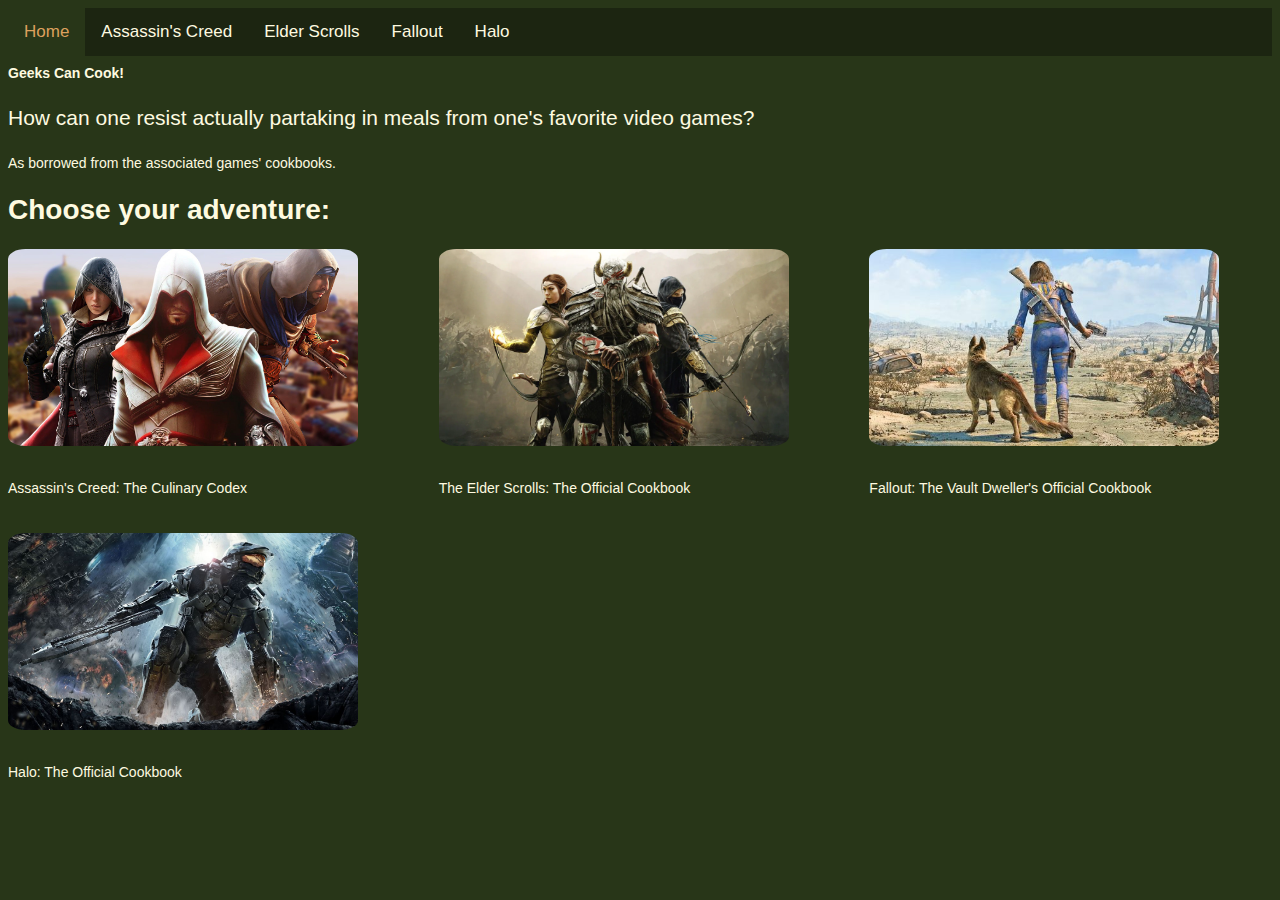
<file: index.html>
<!DOCTYPE html>
<html lang="en">
<head>
    <meta charset="UTF-8">
    <meta http-equiv="X-UA-Compatible" content="IE=edge">
    <meta name="viewport" content="width=device-width, initial-scale=1.0">
    <link rel="stylesheet" href="styles.css" />
    <!-- Loading an icon library to show a hamburger menu (bars) on small screens -->
    <link rel="stylesheet" href="https://cdnjs.cloudflare.com/ajax/libs/font-awesome/4.7.0/css/font-awesome.min.css">
    <title>Geeks Can Cook!</title>
</head>
<body>

    <div class="topnav" id="myTopnav">
        <a class="active" href="index.html">Home</a>
        <a href="recipes/assassinscreed.html">Assassin's Creed</a>
        <a href="recipes/elderscrolls.html">Elder Scrolls</a>
        <a href="recipes/fallout.html">Fallout</a>
        <a href="recipes/halo.html">Halo</a>
        <a href="javascript:void(0);" class="icon" onclick="myFunction()">
            <i class="fa fa-bars"></i>
          </a>
    </div>

    <h1>Geeks Can Cook!</h1>
    <p>How can one resist actually partaking in meals from one's favorite video games?</p>
    <span>As borrowed from the associated games' cookbooks.</span>

    <h2>Choose your adventure:</h2>

    <div class="wrapper">
        <div>
            <a href="/recipes/assassinscreed.html"><img src="/recipe-images/assassinscreed.jpg" alt="Assassin's Creed" class="recipe"></a>
            <p><a href="assassinscreed.html">Assassin's Creed: The Culinary Codex</a></p>
        </div>
        <div>
            <a href="/recipes/elderscrolls.html"><img src="/recipe-images/elderscrolls.webp" alt="Elder Scrolls" class="recipe"></a>
            <p><a href="elderscrolls.html">The Elder Scrolls: The Official Cookbook</a></p>
        </div>
        <div>
            <a href="/recipes/fallout.html"><img src="/recipe-images/fallout.jpg" alt="Fallout" class="recipe"></a>
            <p><a href="fallout.html">Fallout: The Vault Dweller's Official Cookbook</a></p>
        </div>
        <div>
            <a href="/recipes/halo.html"><img src="/recipe-images/halo.jpg" alt="Halo" class="recipe"></a>
            <p><a href="halo.html">Halo: The Official Cookbook</a></p>
        </div>
    </div>

    <script src="app.js"></script>
</body>
</html>
</file>
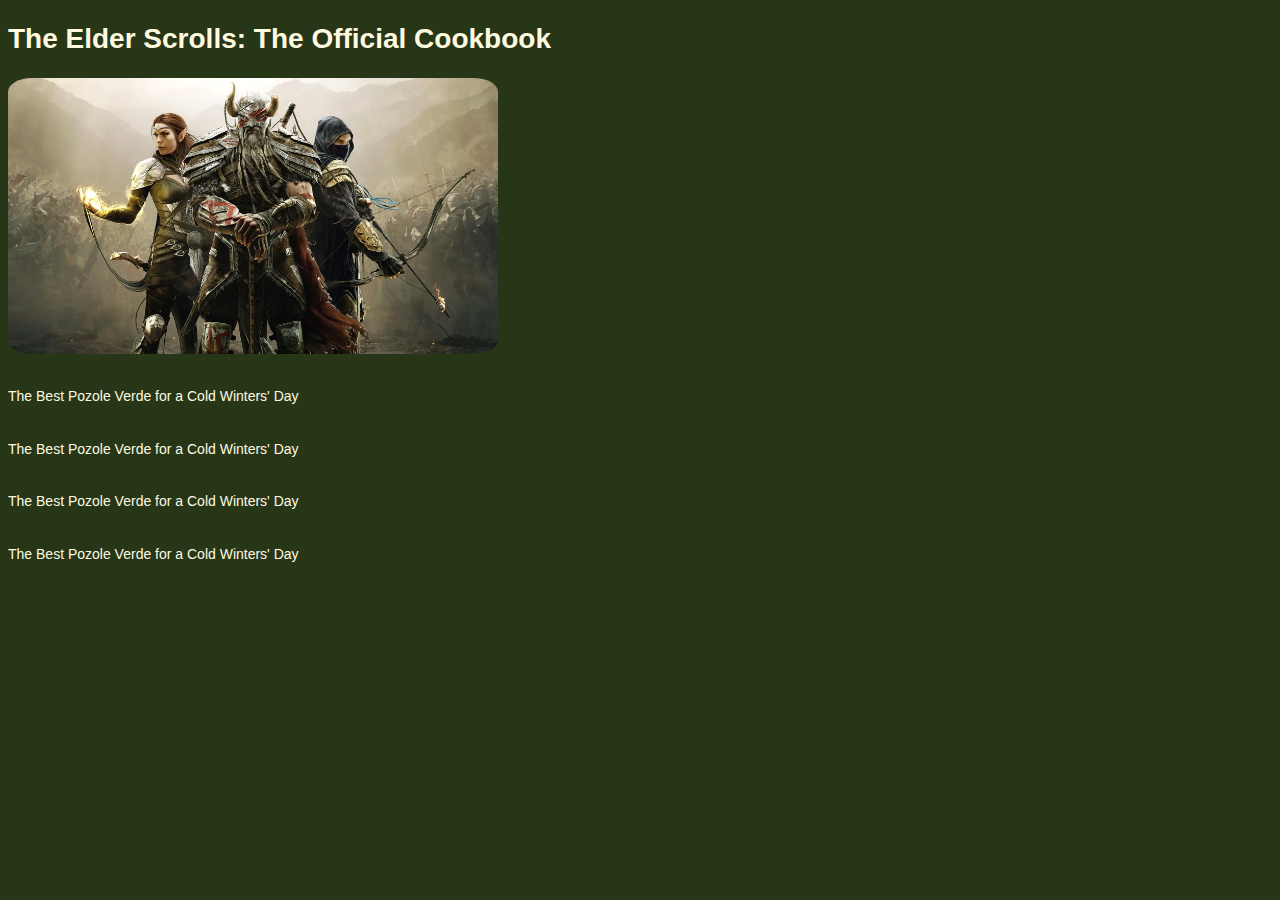
<file: elderscrolls.html>
<!DOCTYPE html>
<html lang="en">
<head>
    <meta charset="UTF-8">
    <meta name="viewport" content="width=device-width, initial-scale=1.0">
    <title>The Elder Scrolls: The Official Cookbook</title>
    <link rel="stylesheet" href="styles.css" />
</head>
<body>

    <h2>The Elder Scrolls: The Official Cookbook</h2>

    <img src="/recipes/elderscrolls.webp" alt="Elder Scrolls" class="recipe-page">

        <p><a href="recipes/pozole-verde.html">The Best Pozole Verde for a Cold Winters' Day</a></p>
        <p><a href="recipes/pozole-verde.html">The Best Pozole Verde for a Cold Winters' Day</a></p>
        <p><a href="recipes/pozole-verde.html">The Best Pozole Verde for a Cold Winters' Day</a></p>
        <p><a href="recipes/pozole-verde.html">The Best Pozole Verde for a Cold Winters' Day</a></p>
    
</body>
</html>
</file>
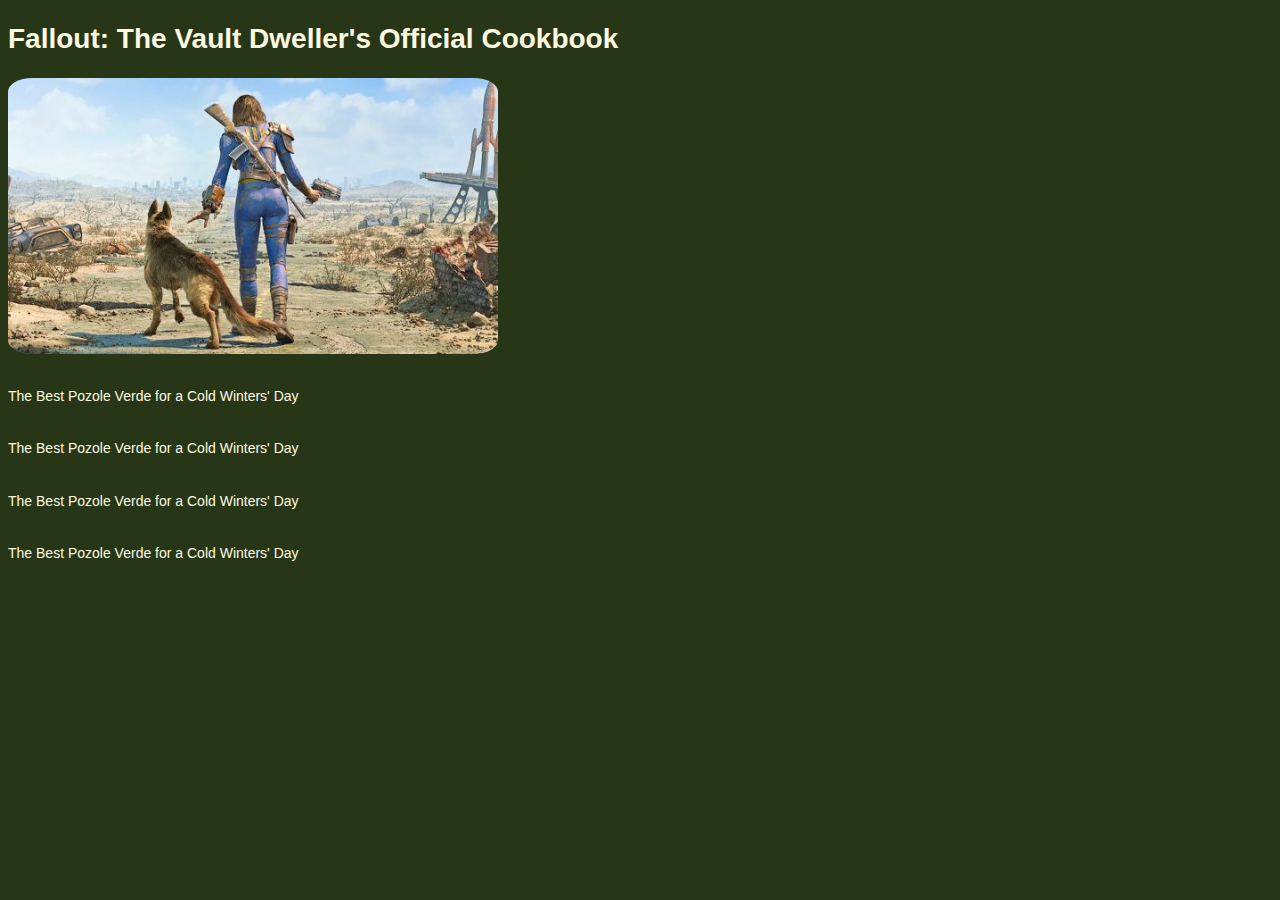
<file: fallout.html>
<!DOCTYPE html>
<html lang="en">
<head>
    <meta charset="UTF-8">
    <meta name="viewport" content="width=device-width, initial-scale=1.0">
    <title>Fallout: The Vault Dweller's Official Cookbook</title>
    <link rel="stylesheet" href="styles.css" />
</head>
<body>

    <h2>Fallout: The Vault Dweller's Official Cookbook</h2>

    <img src="/recipes/fallout.jpg" alt="Fallout" class="recipe-page">

        <p><a href="recipes/pozole-verde.html">The Best Pozole Verde for a Cold Winters' Day</a></p>
        <p><a href="recipes/pozole-verde.html">The Best Pozole Verde for a Cold Winters' Day</a></p>
        <p><a href="recipes/pozole-verde.html">The Best Pozole Verde for a Cold Winters' Day</a></p>
        <p><a href="recipes/pozole-verde.html">The Best Pozole Verde for a Cold Winters' Day</a></p>
    
</body>
</html>
</file>
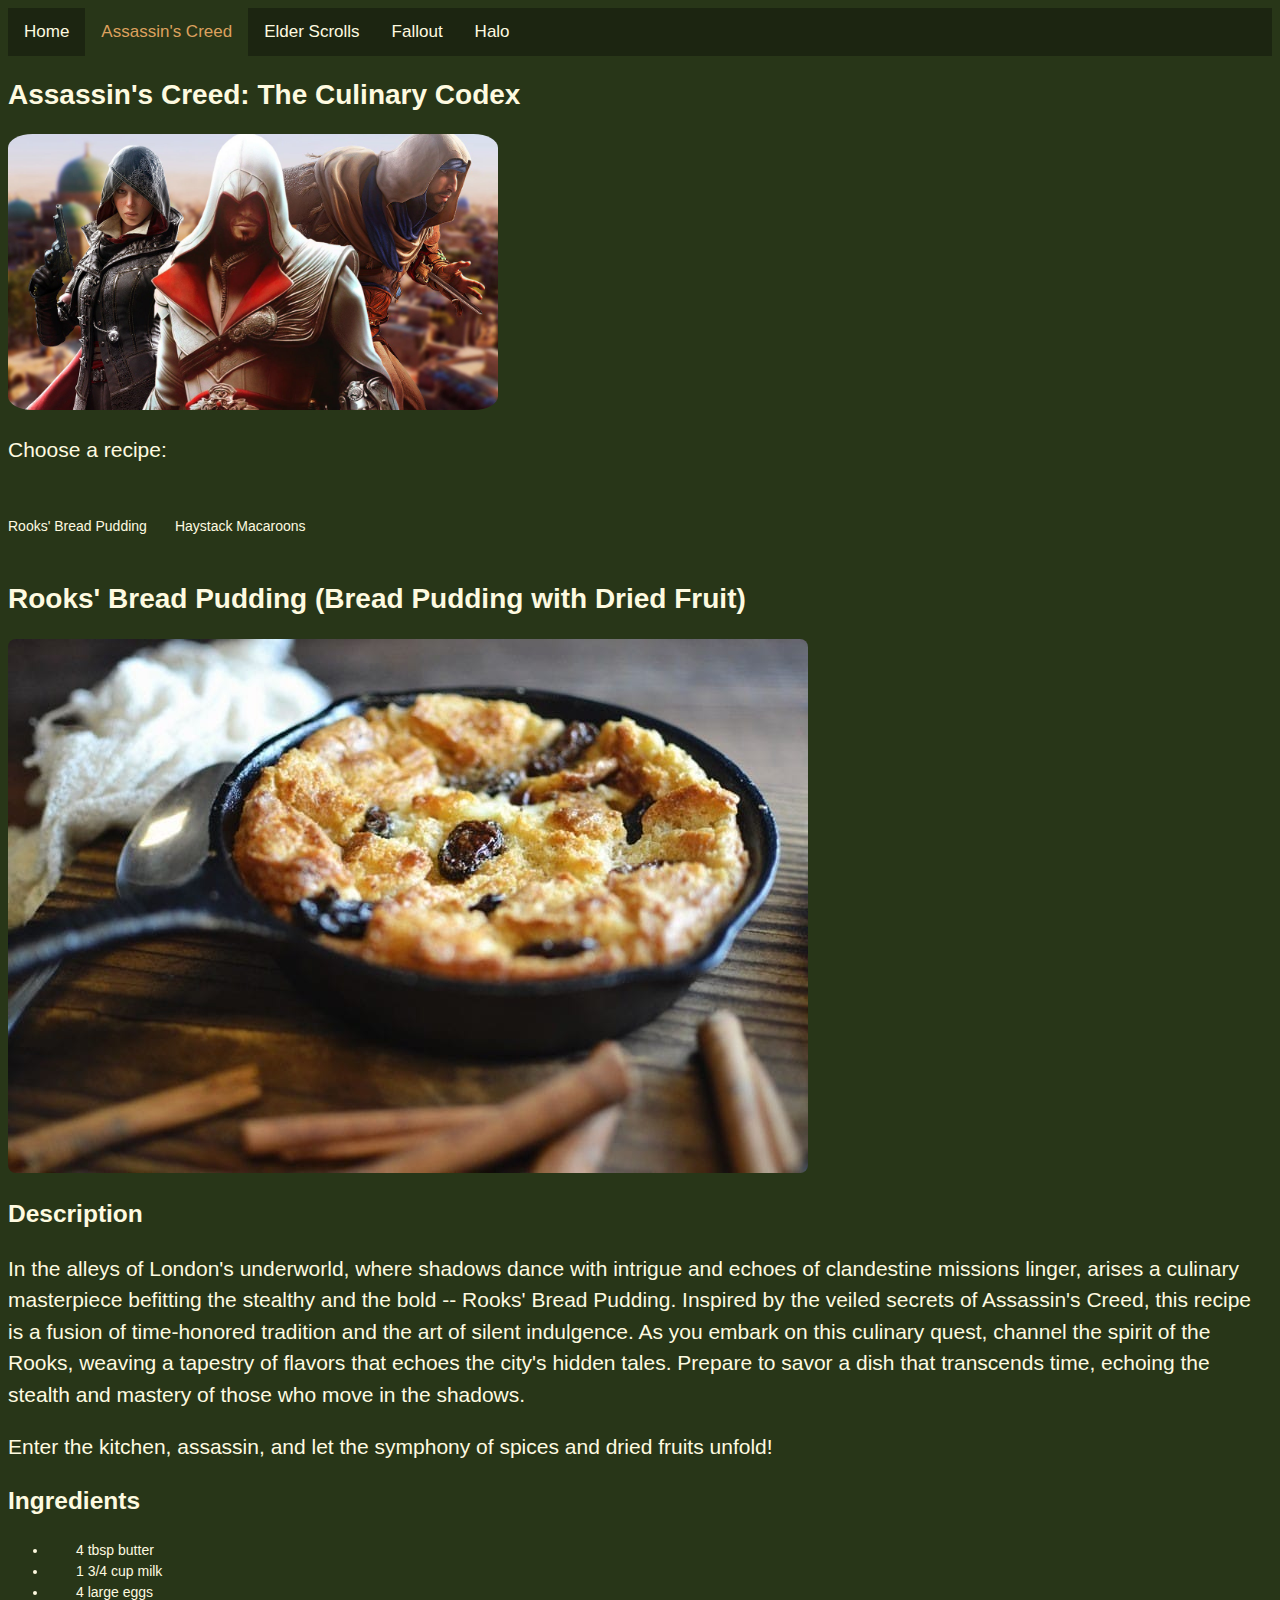
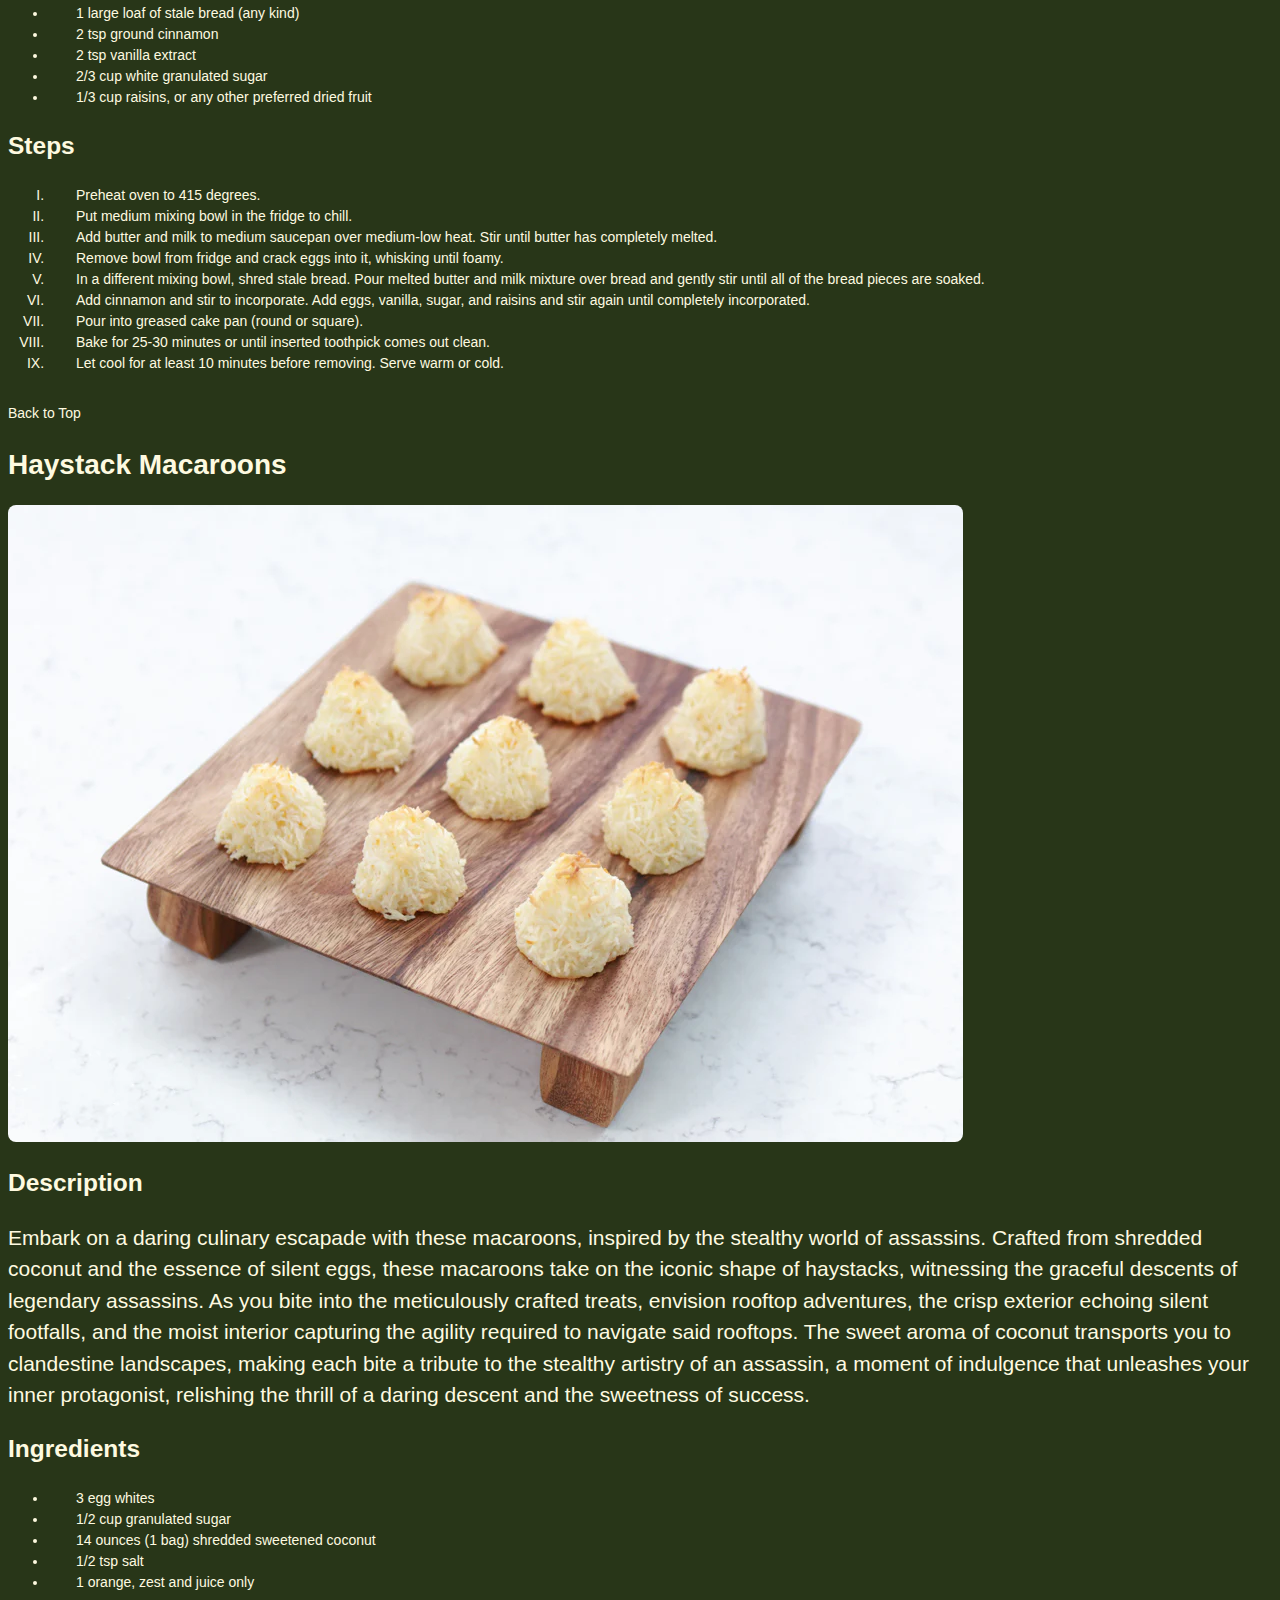
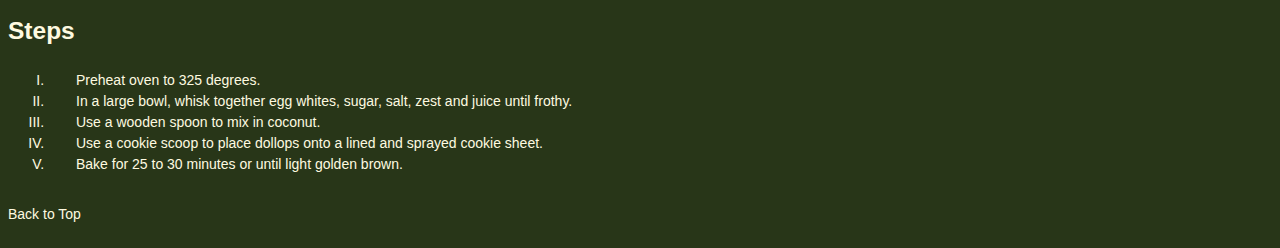
<file: recipes/assassinscreed.html>
<!DOCTYPE html>
<html lang="en">
<head>
    <meta charset="UTF-8">
    <meta name="viewport" content="width=device-width, initial-scale=1.0">
    <title>Assassin's Creed: The Culinary Codex</title>
    <!-- Loading an icon library to show a hamburger menu (bars) on small screens -->
    <link rel="stylesheet" href="https://cdnjs.cloudflare.com/ajax/libs/font-awesome/4.7.0/css/font-awesome.min.css">
    <link rel="stylesheet" href="/styles.css" />
</head>
<body>

    <div class="topnav" id="myTopnav">
        <a href="../index.html">Home</a>
        <a class="active" href="assassinscreed.html">Assassin's Creed</a>
        <a href="elderscrolls.html">Elder Scrolls</a>
        <a href="fallout.html">Fallout</a>
        <a href="halo.html">Halo</a>
        <a href="javascript:void(0);" class="icon" onclick="myFunction()">
            <i class="fa fa-bars"></i>
          </a>
    </div>

    <h2>Assassin's Creed: The Culinary Codex</h2>

    <img src="/recipe-images/assassinscreed.jpg" alt="Assassin's Creed" class="recipe-page">

    <p>Choose a recipe:</p>

    <div class="wrapper">
        
            <p><a href="#rooks">Rooks' Bread Pudding</a></p>
            <p><a href="#haystacks">Haystack Macaroons</a></p>
            <p><a href=""></a></p>
        
    </div>

        <h2 id="rooks">Rooks' Bread Pudding (Bread Pudding with Dried Fruit)</h2>

<img class="recipe-image"
    src="/recipe-images/breadpudding.jpg" 
    alt="Overhead view of a cast iron skillet with bread pudding.">

    <h3>Description</h3>
    <p>In the alleys of London's underworld, where shadows dance with intrigue and echoes of clandestine
        missions linger, arises a culinary masterpiece befitting the stealthy and the bold -- Rooks' Bread Pudding.
        Inspired by the veiled secrets of Assassin's Creed, this recipe is a fusion of time-honored tradition and 
        the art of silent indulgence. As you embark on this culinary quest, channel the spirit of the Rooks, weaving a 
        tapestry of flavors that echoes the city's hidden tales. Prepare to savor a dish that transcends time, echoing 
        the stealth and mastery of those who move in the shadows.
    </p>
    <p>Enter the kitchen, assassin, and let the symphony of spices and dried fruits unfold!</p>

    <h3>Ingredients</h3>
    <ul>
        <li>4 tbsp butter</li>
        <li>1 3/4 cup milk</li>
        <li>4 large eggs</li>
        <li>1 large loaf of stale bread (any kind)</li>
        <li>2 tsp ground cinnamon</li>
        <li>2 tsp vanilla extract</li>
        <li>2/3 cup white granulated sugar</li>
        <li>1/3 cup raisins, or any other preferred dried fruit</li>
        
    </ul>

    <h3>Steps</h3>
    <ol>
        <li>Preheat oven to 415 degrees.</li>
        <li>Put medium mixing bowl in the fridge to chill.</li>
        <li>Add butter and milk to medium saucepan over medium-low heat. Stir until butter has completely melted.</li>
        <li>Remove bowl from fridge and crack eggs into it, whisking until foamy.</li>
        <li>In a different mixing bowl, shred stale bread. Pour melted butter and milk mixture 
            over bread and gently stir until all of the bread pieces are soaked.
        </li>
        <li>Add cinnamon and stir to incorporate. Add eggs, vanilla, sugar, and raisins and stir again until completely incorporated.</li>
        <li>Pour into greased cake pan (round or square).</li>
        <li>Bake for 25-30 minutes or until inserted toothpick comes out clean.</li>
        <li>Let cool for at least 10 minutes before removing. Serve warm or cold.</li>
    </ol>

    <p><a href="#myTopnav">Back to Top</a></p>

    <h2 id="haystacks">Haystack Macaroons</h2>

    <img class="recipe-image"
        src="/recipe-images/haystacks.webp" 
        alt="Baked coconut macaroon haystacks on a wooden tray.">

    <h3>Description</h3>
    <p>Embark on a daring culinary escapade with these macaroons, inspired by the stealthy world of assassins. 
        Crafted from shredded coconut and the essence of silent eggs, these macaroons take on the iconic shape of haystacks, witnessing the graceful descents of 
        legendary assassins. As you bite into the meticulously crafted treats, envision rooftop adventures, the crisp exterior echoing silent footfalls, and the 
        moist interior capturing the agility required to navigate said rooftops. The sweet aroma of coconut transports you to clandestine landscapes, making each bite 
        a tribute to the stealthy artistry of an assassin, a moment of indulgence that unleashes your inner protagonist, relishing the thrill of a daring descent and 
        the sweetness of success.
    </p>

    <h3>Ingredients</h3>
    <ul>
        <li>3 egg whites</li>
        <li>1/2 cup granulated sugar</li>
        <li>14 ounces (1 bag) shredded sweetened coconut</li>
        <li>1/2 tsp salt</li>
        <li>1 orange, zest and juice only</li>
    </ul>

    <h3>Steps</h3>
    <ol>
        <li>Preheat oven to 325 degrees.</li>
        <li>In a large bowl, whisk together egg whites, sugar, salt, zest and juice until frothy.</li>
        <li>Use a wooden spoon to mix in coconut.</li>
        <li>Use a cookie scoop to place dollops onto a lined and sprayed cookie sheet.</li>
        <li>Bake for 25 to 30 minutes or until light golden brown.</li>
    </ol>

    <p><a href="#myTopnav">Back to Top</a></p>
    
    <script src="/app.js"></script>
</body>
</html>
</file>
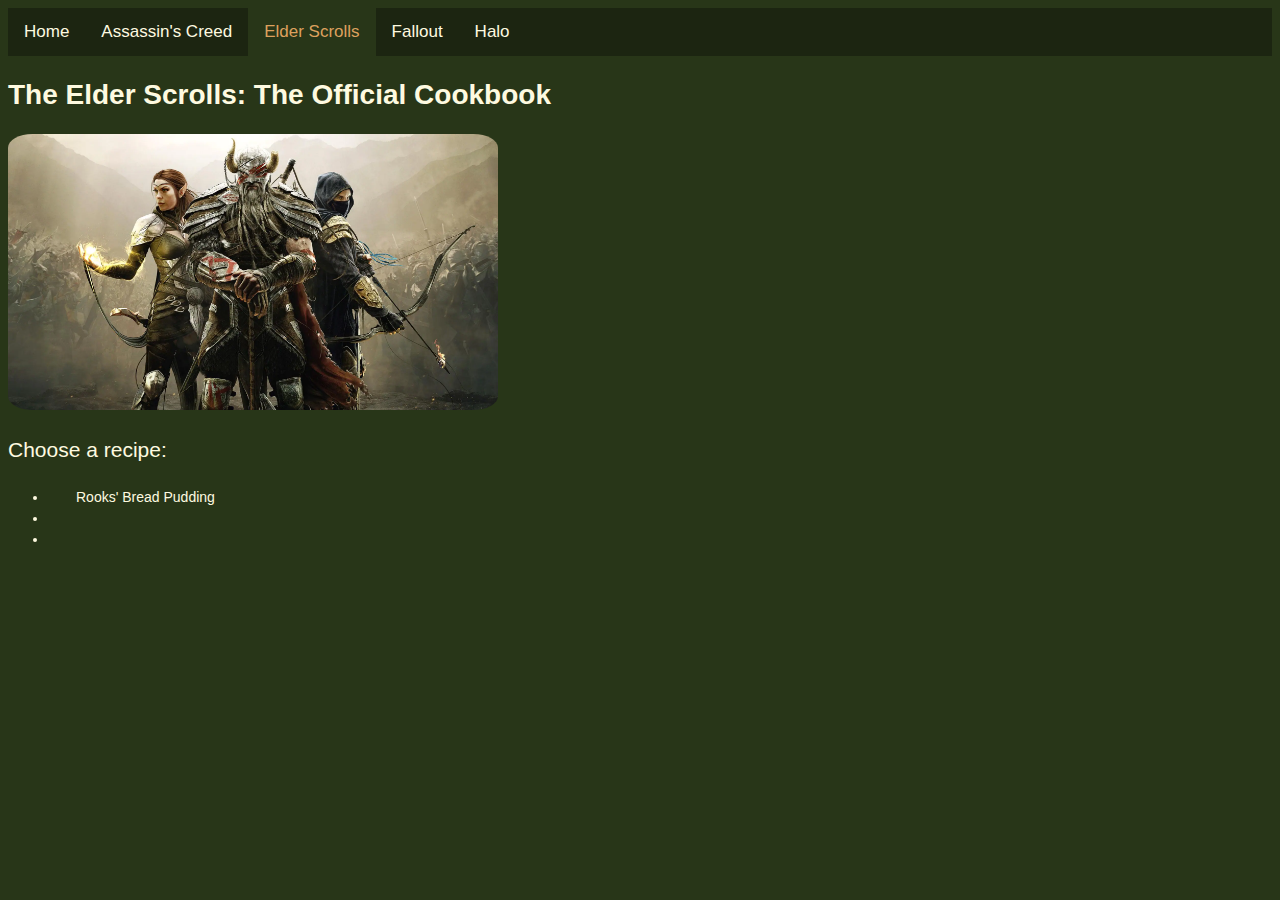
<file: recipes/elderscrolls.html>
<!DOCTYPE html>
<html lang="en">
<head>
    <meta charset="UTF-8">
    <meta name="viewport" content="width=device-width, initial-scale=1.0">
    <title>The Elder Scrolls: The Official Cookbook</title>
    <!-- Loading an icon library to show a hamburger menu (bars) on small screens -->
    <link rel="stylesheet" href="https://cdnjs.cloudflare.com/ajax/libs/font-awesome/4.7.0/css/font-awesome.min.css">
    <link rel="stylesheet" href="/styles.css" />
</head>
<body>

    <div class="topnav">
        <a href="../index.html">Home</a>
        <a href="assassinscreed.html">Assassin's Creed</a>
        <a class="active" href="elderscrolls.html">Elder Scrolls</a>
        <a href="fallout.html">Fallout</a>
        <a href="halo.html">Halo</a>
        <a href="javascript:void(0);" class="icon" onclick="myFunction()">
            <i class="fa fa-bars"></i>
          </a>
    </div>

    <h2>The Elder Scrolls: The Official Cookbook</h2>

    <img src="/recipe-images/elderscrolls.webp" alt="Elder Scrolls" class="recipe-page">

    <p>Choose a recipe:</p>

    <div>
        <ul>
            <li><a href="#rooks">Rooks' Bread Pudding</a></li>
            <li><a href=""></a></li>
            <li><a href=""></a></li>
        </ul>
    </div>
 
    <script src="/app.js"></script>
</body>
</html>
</file>
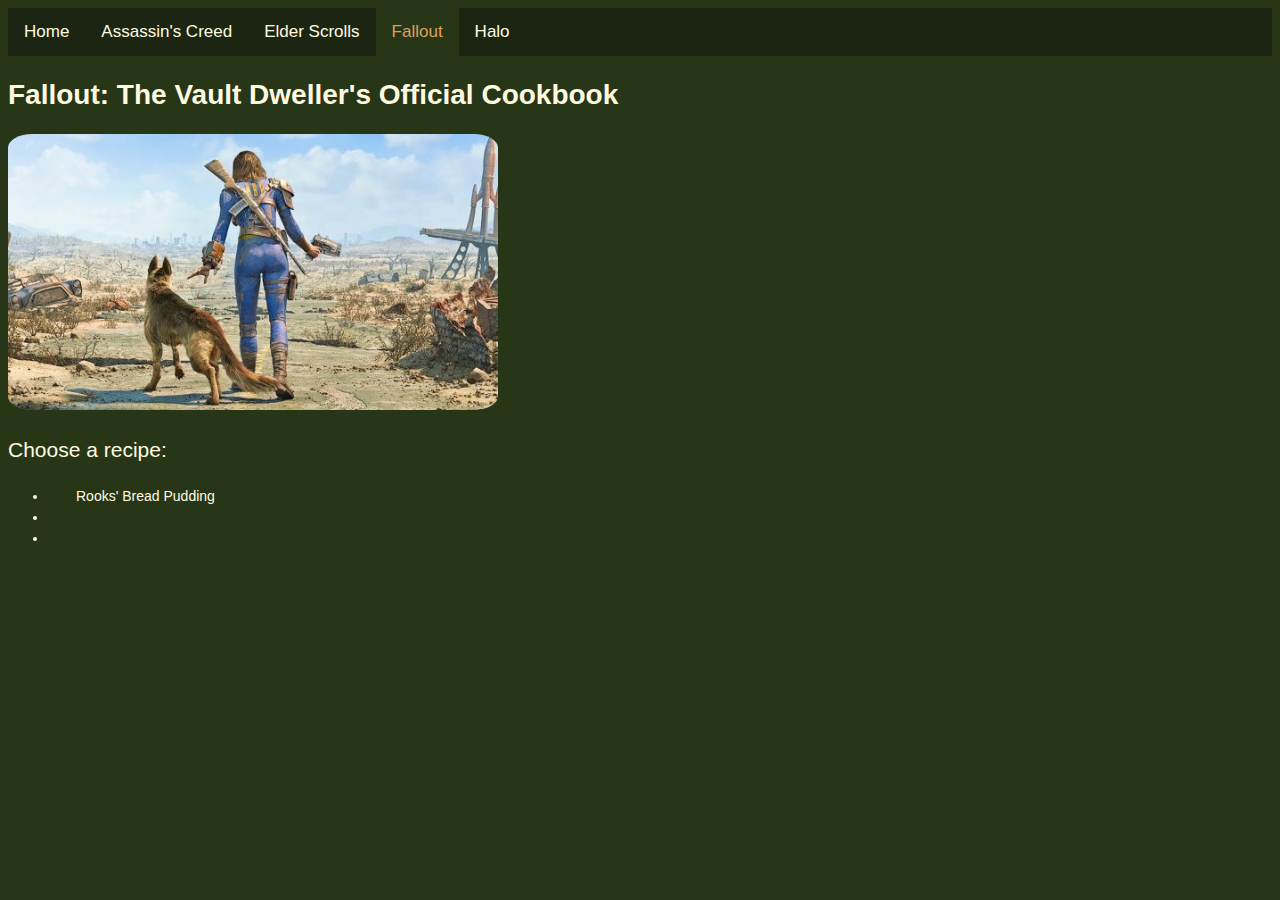
<file: recipes/fallout.html>
<!DOCTYPE html>
<html lang="en">
<head>
    <meta charset="UTF-8">
    <meta name="viewport" content="width=device-width, initial-scale=1.0">
    <title>Fallout: The Vault Dweller's Official Cookbook</title>
    <!-- Loading an icon library to show a hamburger menu (bars) on small screens -->
    <link rel="stylesheet" href="https://cdnjs.cloudflare.com/ajax/libs/font-awesome/4.7.0/css/font-awesome.min.css">
    <link rel="stylesheet" href="/styles.css" />
</head>
<body>

    <div class="topnav">
        <a href="../index.html">Home</a>
        <a href="assassinscreed.html">Assassin's Creed</a>
        <a href="elderscrolls.html">Elder Scrolls</a>
        <a class="active" href="fallout.html">Fallout</a>
        <a href="halo.html">Halo</a>
        <a href="javascript:void(0);" class="icon" onclick="myFunction()">
            <i class="fa fa-bars"></i>
          </a>
    </div>

    <h2>Fallout: The Vault Dweller's Official Cookbook</h2>

    <img src="/recipe-images/fallout.jpg" alt="Fallout" class="recipe-page">

    <p>Choose a recipe:</p>

    <div>
        <ul>
            <li><a href="#rooks">Rooks' Bread Pudding</a></li>
            <li><a href=""></a></li>
            <li><a href=""></a></li>
        </ul>
    </div>
   
    <script src="/app.js"></script>
</body>
</html>
</file>
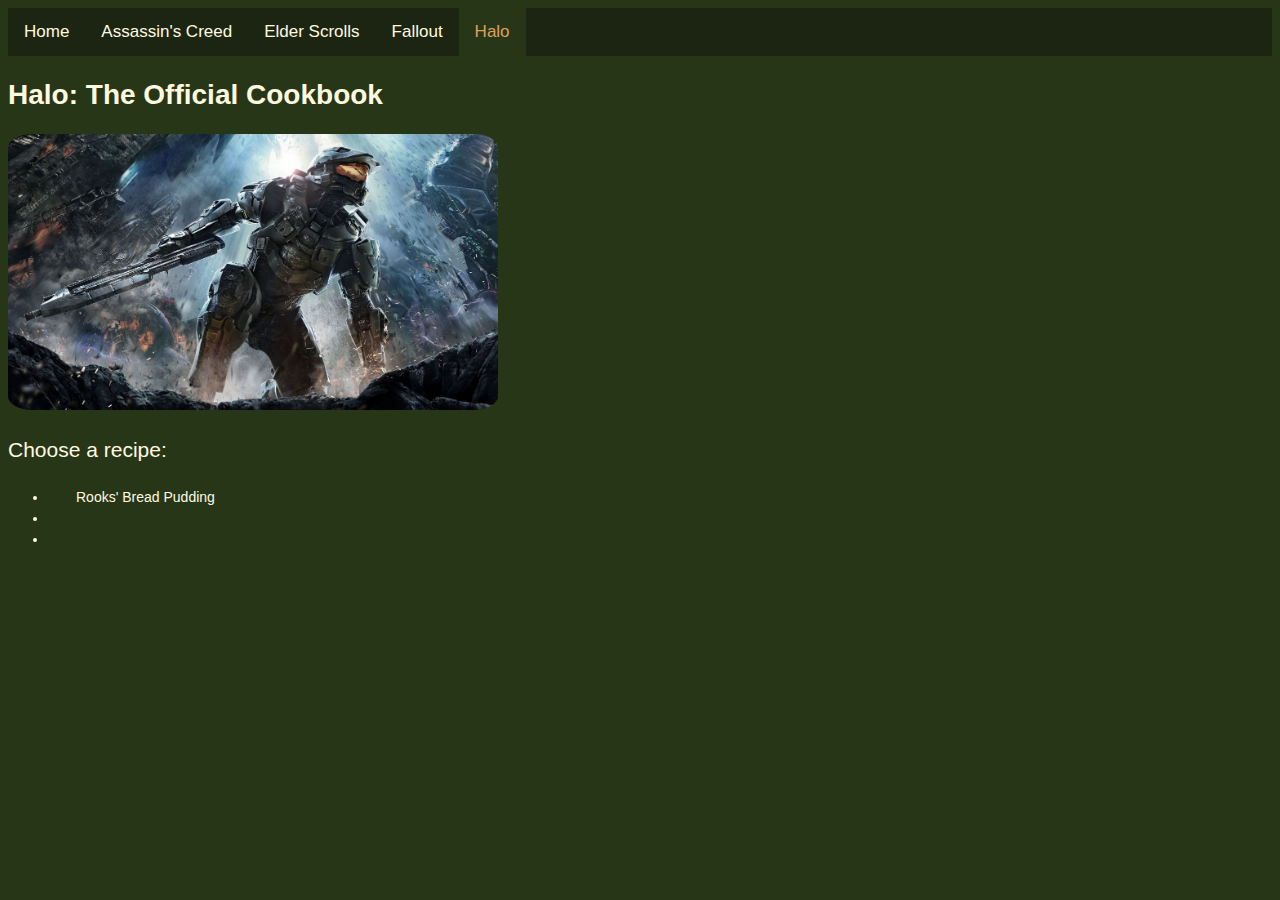
<file: recipes/halo.html>
<!DOCTYPE html>
<html lang="en">
<head>
    <meta charset="UTF-8">
    <meta name="viewport" content="width=device-width, initial-scale=1.0">
    <title>Halo: The Official Cookbook</title>
    <!-- Loading an icon library to show a hamburger menu (bars) on small screens -->
    <link rel="stylesheet" href="https://cdnjs.cloudflare.com/ajax/libs/font-awesome/4.7.0/css/font-awesome.min.css">
    <link rel="stylesheet" href="/styles.css" />
</head>
<body>

    <div class="topnav">
        <a href="../index.html">Home</a>
        <a href="assassinscreed.html">Assassin's Creed</a>
        <a href="elderscrolls.html">Elder Scrolls</a>
        <a href="fallout.html">Fallout</a>
        <a class="active" class="active" href="halo.html">Halo</a>
        <a href="javascript:void(0);" class="icon" onclick="myFunction()">
            <i class="fa fa-bars"></i>
          </a>
    </div>
    
    <h2>Halo: The Official Cookbook</h2>

    <img src="/recipe-images/halo.jpg" alt="Halo" class="recipe-page">

    <p>Choose a recipe:</p>

    <div>
        <ul>
            <li><a href="#rooks">Rooks' Bread Pudding</a></li>
            <li><a href=""></a></li>
            <li><a href=""></a></li>
        </ul>
    </div>

    <script src="/app.js"></script>
</body>
</html>
</file>
<file: styles.css>
/* Colors for branding: (From Coolors.co)
        #fefae0 Cornsilk
        #283618 Pakistan Green
        #606C38 Dark Moss Green
        #DDA15E Earth Yellow
        #BC6C25 Tiger's Eye
*/

/* Global styling */

* {
    font-family: Arial, Helvetica, sans-serif;
    font-size: 14px;
}

/* Navigation bar */

.topnav {
    background-color: #1c2511;
    overflow: hidden;
}

/* Links in Nav Bar */

.topnav a {
    float: left;
    display: block;
    color: #DDA15E;
    text-align: center;
    padding: 14px 16px;
    text-decoration: none;
    font-size: 17px;
}

.topnav a:hover {
    background-color: #283618;
    color: #DDA15E;
}

.topnav a.active {
    background-color: #283618;
    color: #DDA15E;
}

/* Hiding the link that should open and close the topnav on small screens */
.topnav .icon {
    display: none;
  }

/* When the screen is less than 600 pixels wide, hide all links, except for the first one ("Home"). 
Show the link that contains should open and close the topnav (.icon) */

@media screen and (max-width: 600px) {
    .topnav a:not(:first-child) {display: none;}
    .topnav a.icon {
      float: right;
      display: block;
    }
  }

/* The "responsive" class is added to the topnav with JavaScript when the user clicks on the icon. 
This class makes the topnav look good on small screens (display the links vertically instead of horizontally) */

@media screen and (max-width: 600px) {
    .topnav.responsive {position: relative;}
    .topnav.responsive a.icon {
      position: absolute;
      right: 0;
      top: 0;
    }
    .topnav.responsive a {
      float: none;
      display: block;
      text-align: left;
    }
  }


body {
    background-color: #283618;
    color: #fefae0;
}

a {
    text-decoration: none;
}

a:link {
    color: #fefae0;
}

a:visited {
    color: #fefae0;
}

.recipe {
    width: 25rem;
    border-radius: 5%;
}

.recipe-page {
    width: 35rem;
    border-radius: 5%;
}

.recipe-image {
    border-radius: 8px;
    max-width: 100%;
    height: auto;
}

h2 {
    font-size: 2rem;
}

h3 {
    font-size: 1.75rem;
}

ul, ol, dl, p {
    font-size: 1.5rem;
}

li, p {
    line-height: 1.5;
}

dd, dt {
    line-height: 1.5;
}

dt {
    font-weight: bold;
}

ol li {
    list-style-type: upper-roman;
    padding-left: 2rem;
}

ul li {
    padding-left: 2rem;
}

/* Flexbox Layout */

.wrapper {
    display: flex;
    flex-wrap: wrap;
    row-gap: 10px;
    column-gap: 2em;
}

.wrapper > div {
    flex: 1;
}
</file>
